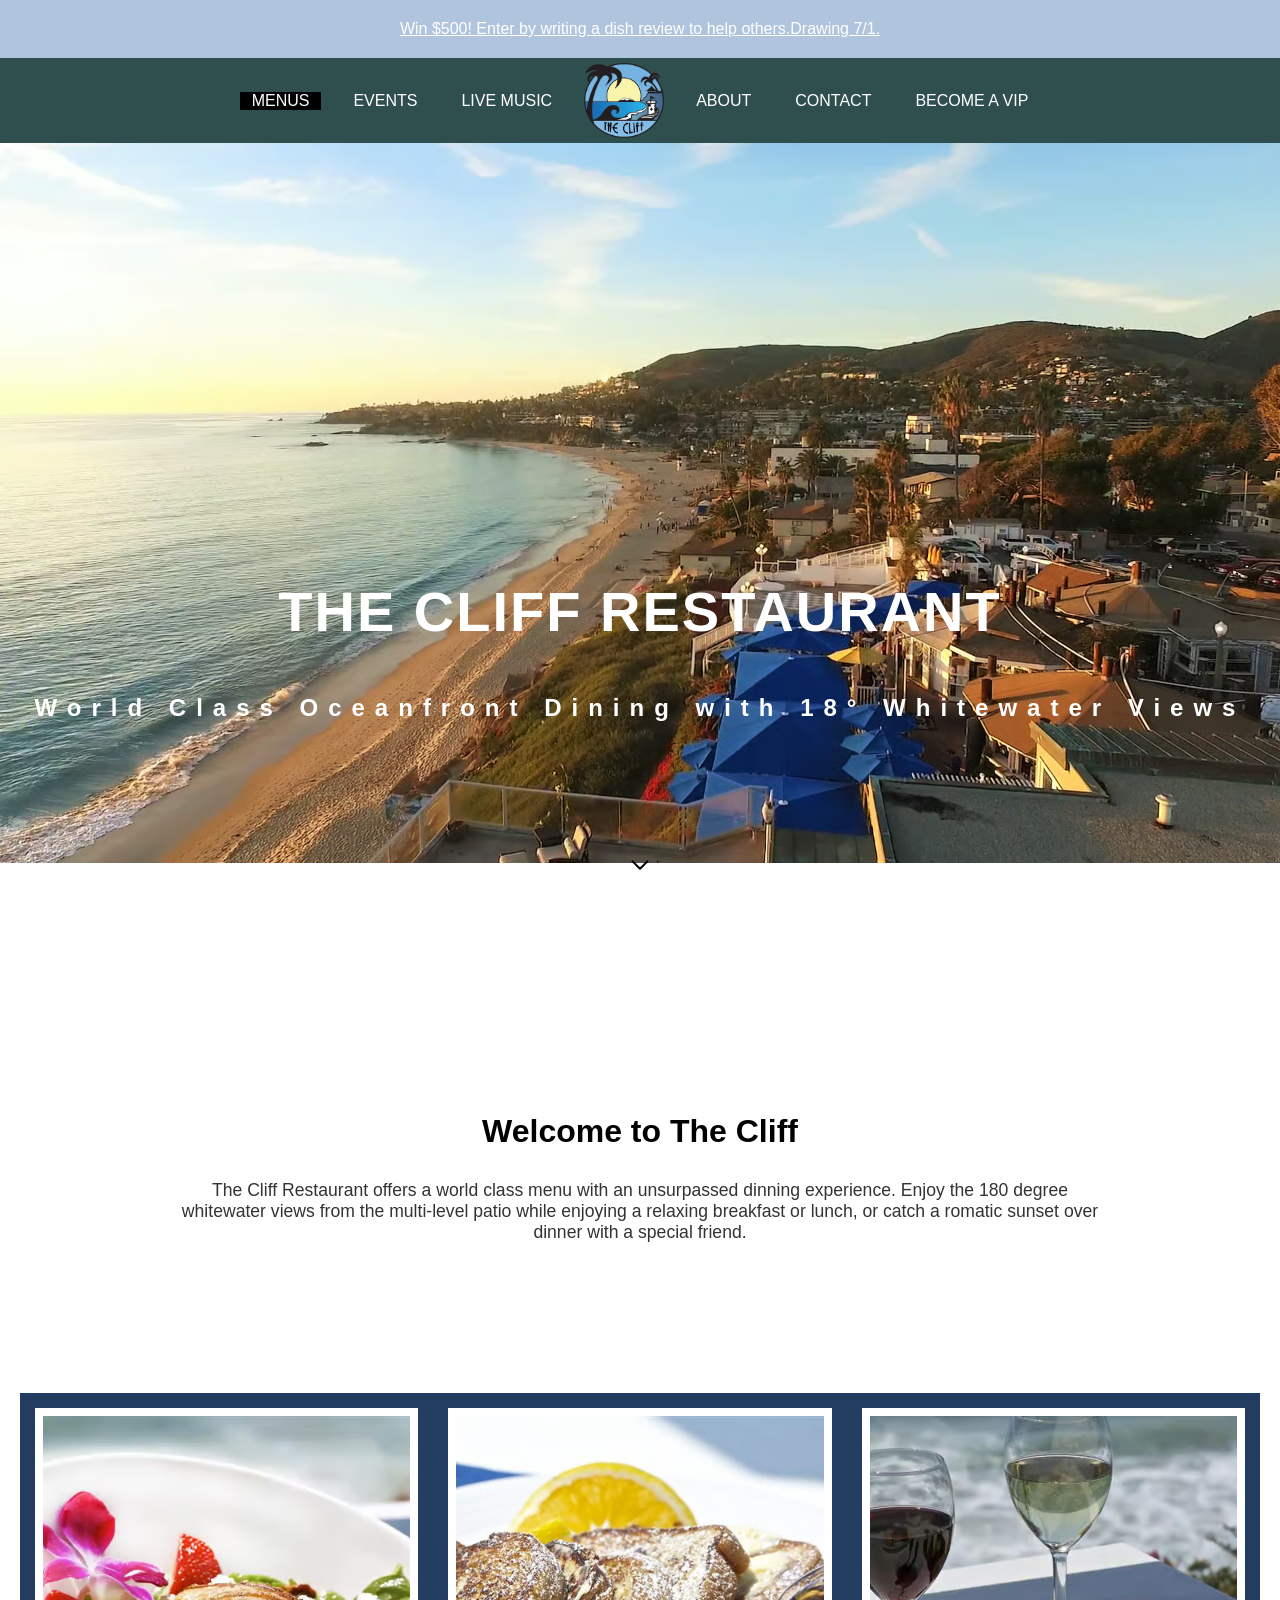
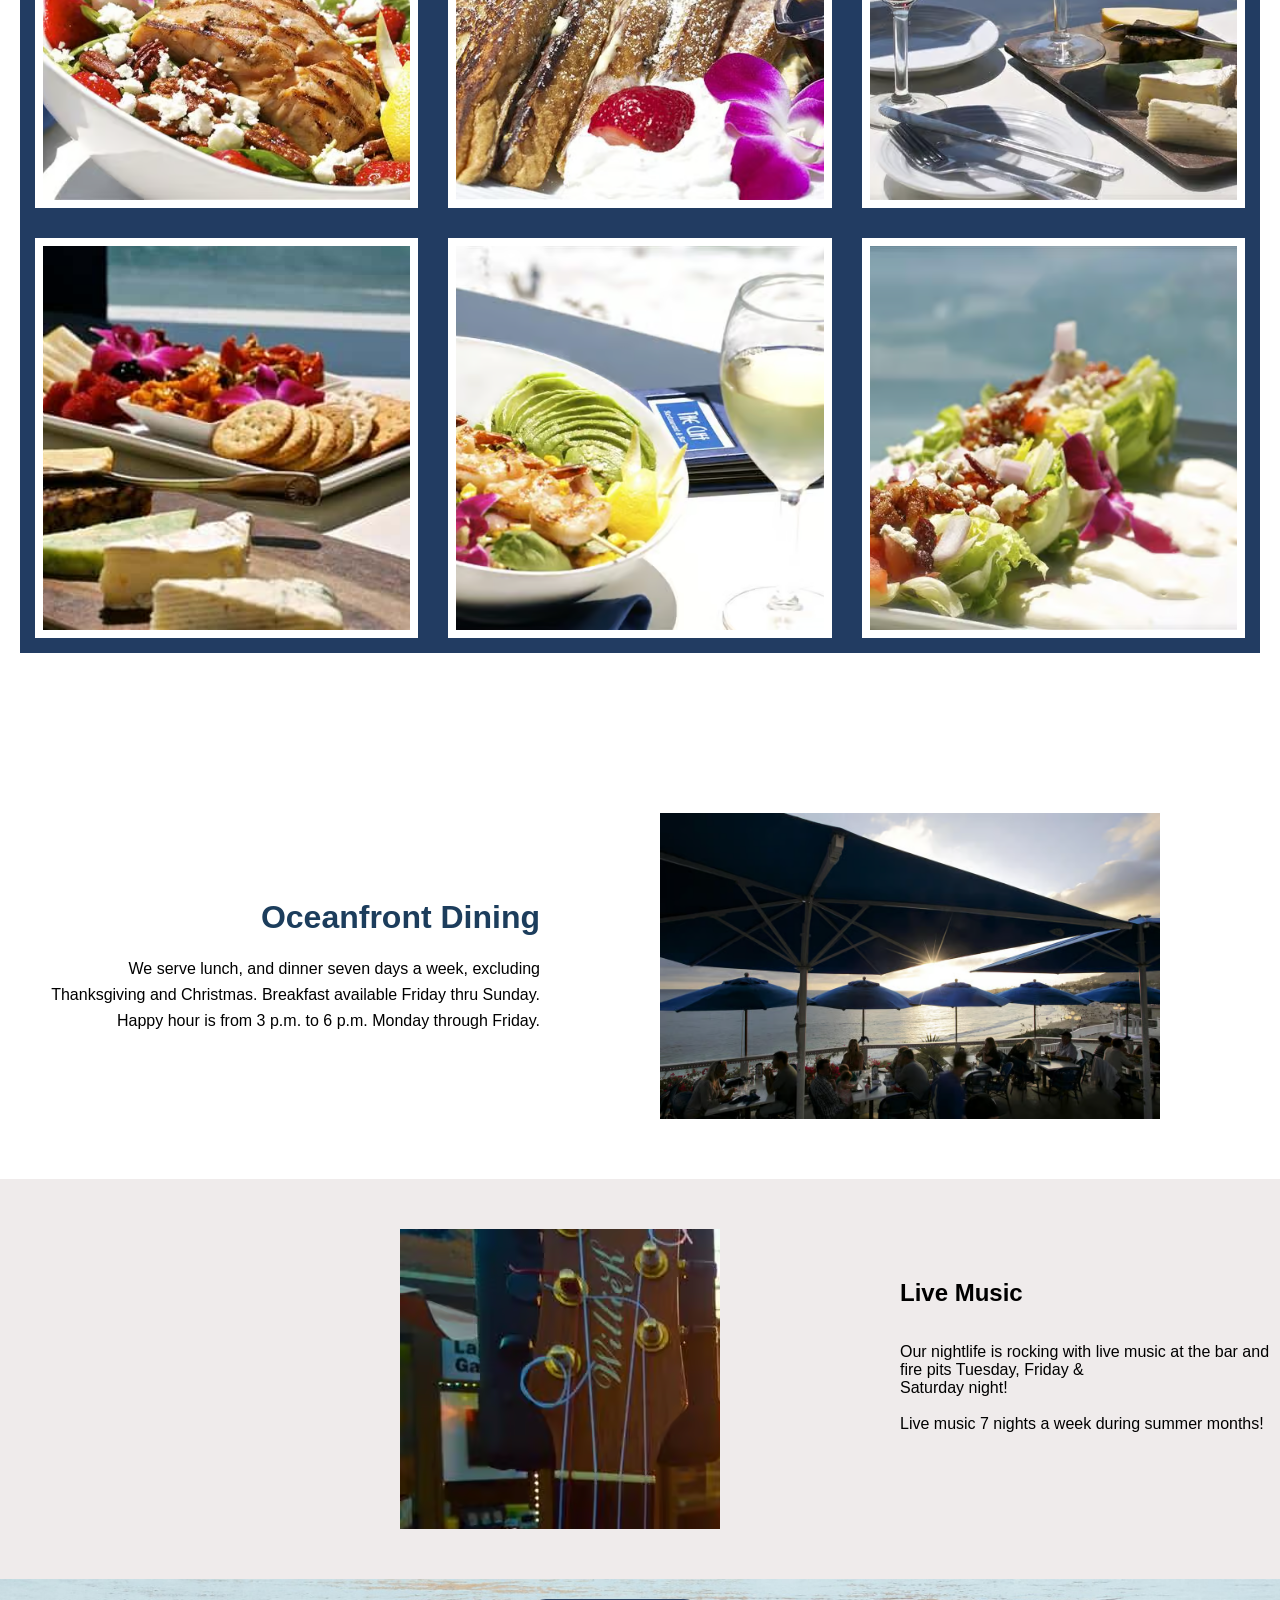
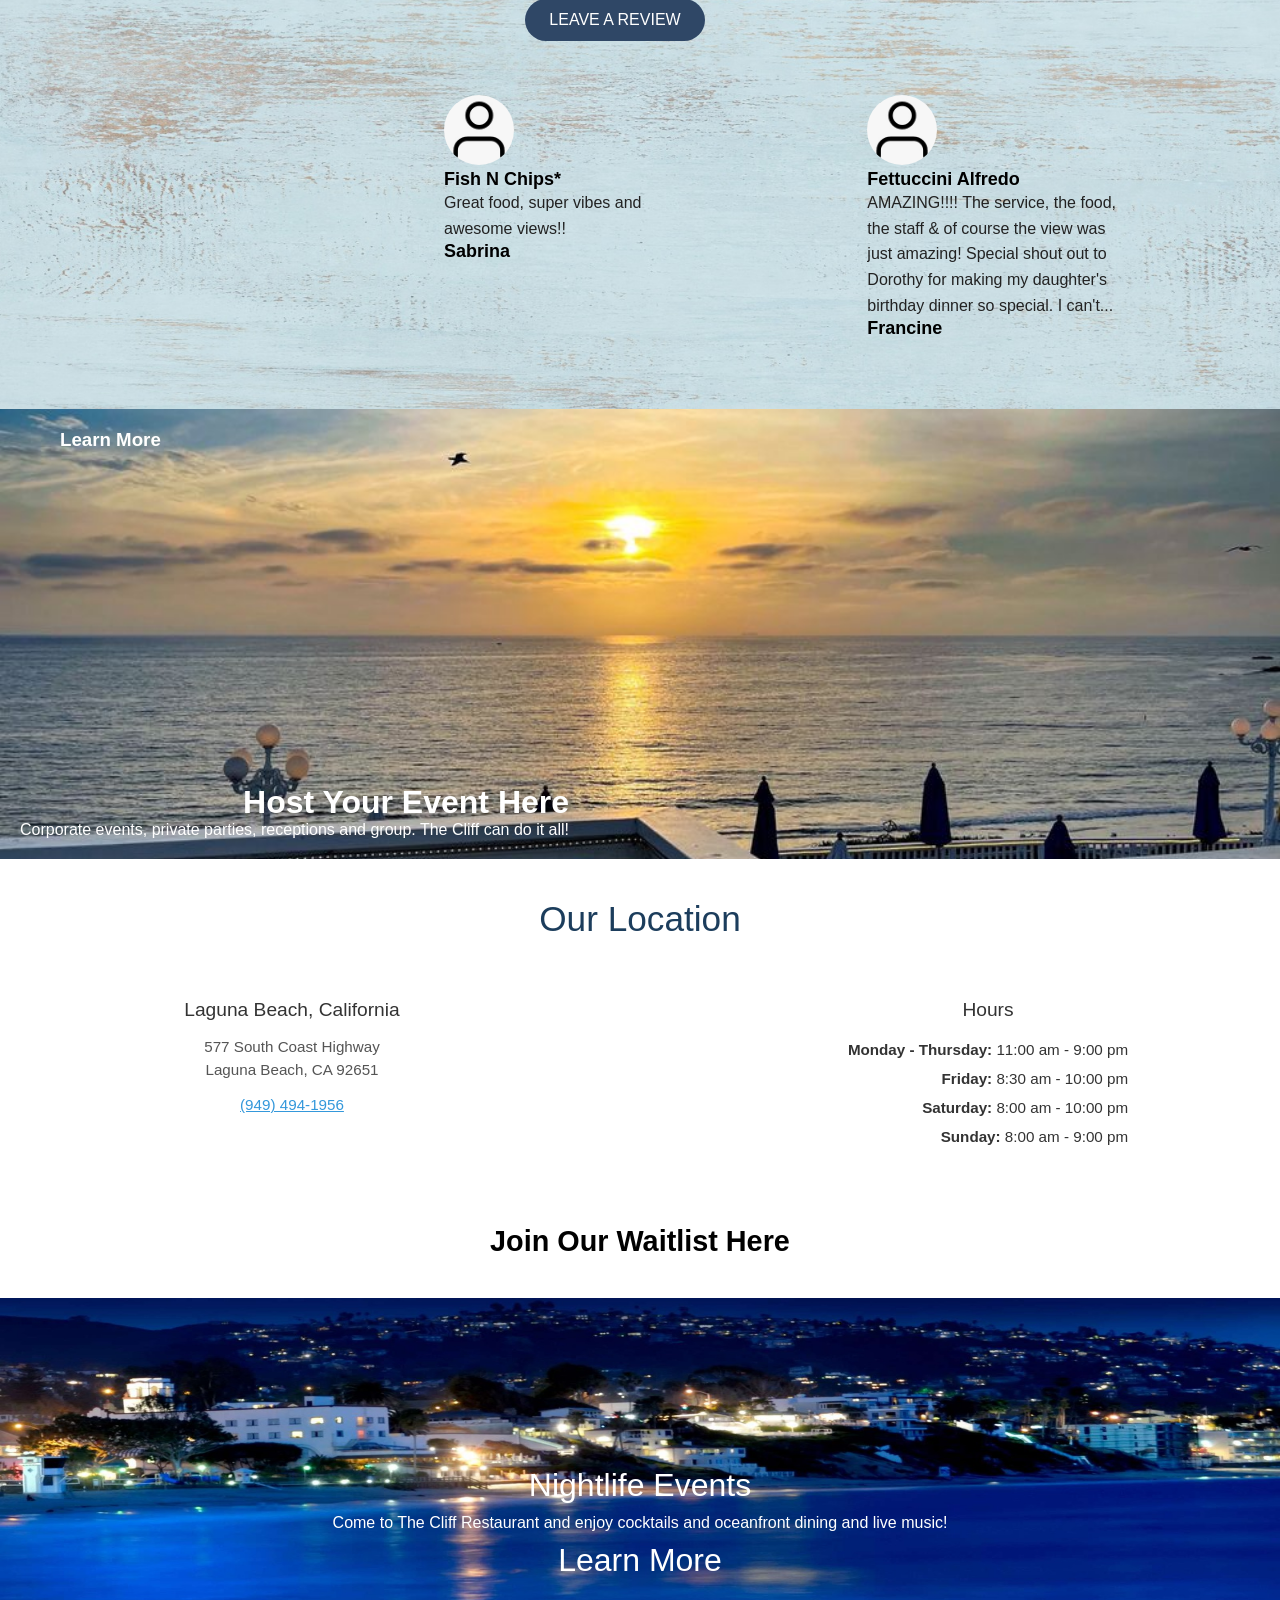
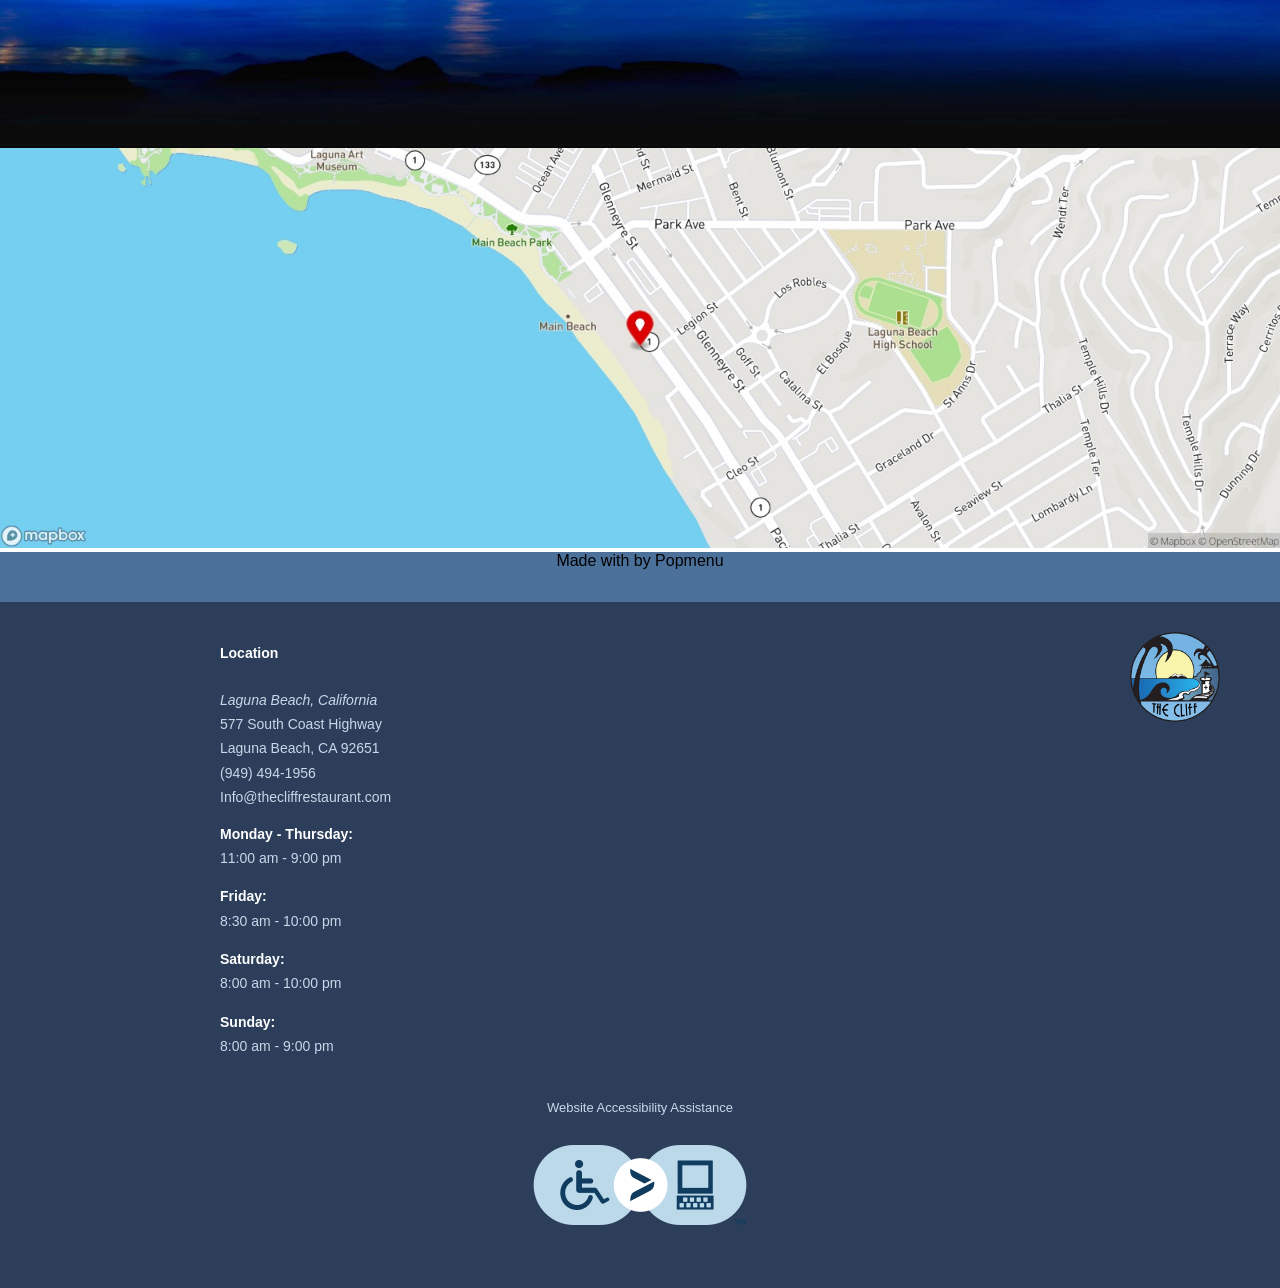
<file: index.html>
<!DOCTYPE html>
<html lang="en">
  <head>
    <meta charset="UTF-8" />
    <meta name="viewport" content="width=device-width, initial-scale=1.0" />
    <title>Resturant</title>
    <link rel="stylesheet" href="style.css" />
    
  </head>
  <body>
      <div class="full-page">

          <div class="Drawing">

            <p>
              Win $500! Enter by writing a dish review to help others.Drawing 7/1.
            </p>

          </div>

          <nav class="second-drawing">
            <ul class="navlink right">

              <li>
                <a href="#" class="menu">MENUS</a>
              </li>

              <li class="dropdown">
                <a href="#">EVENTS</a>

                <ul class="dropdown-menu">

                  <li><a href="#">SPECIAL EVENTS</a></li>
                  <li><a href="#">PRIVATE EVENTS</a></li>

                </ul>

              </li>

              <li>
                  <a href="#">LIVE MUSIC</a>
              </li>

              <li class="logo">

                <img src="images/flex.png" alt="Restaurant logo" />

              </li>

              <li class="dropdown">

                <a href="#">ABOUT</a>

                <ul class="dropdown-menu">

                  <li><a href="#">ABOUT US</a></li>
                  <li><a href="#">GALLERY</a></li>

                </ul>

              </li>

              <li class="dropdown">

                <a href="#">CONTACT</a>

                <ul class="dropdown-menu">

                  <li><a href="#">CONTACT US</a></li>
                  <li><a href="#">CAREERS</a></li>

                </ul>

              </li>

              <li>
                <a href="#">BECOME A VIP</a>
              </li>

            </ul>

          </nav>

          <div class="hero-banner">
            
              <img class="hero-page" src="images/resturant.avif" alt="Oceanfront restaurant view" />

              <div class="hero-text">
                <h1>THE CLIFF RESTAURANT</h1>
                <p>World Class Oceanfront Dining with 18&deg; Whitewater Views</p>
              </div>

              <div class="scroll">
                <img src="images/arrow.svg" alt="Scroll down indicator" />
              </div>

          </div>

          <div class="white-section">
            <h2>Welcome to The Cliff</h2>

            <p>
              The Cliff Restaurant offers a world class menu with an unsurpassed
              dinning experience. Enjoy the 180 degree whitewater views from the
              multi-level patio while enjoying a relaxing breakfast or lunch, or
              catch a romatic sunset over dinner with a special friend.
            </p>

            <div class="gallery">
              <img src="images/whiteplate.avif" />
              <img src="images/Bread.avif" />
              <img src="images/Black-Content.avif" />
              <img src="images/Biscuit.jpeg" />
              <img src="images/TallCup.avif" />
              <img src="images/back.avif" />
            </div>

          </div>

          <div class="Dining">
            <div class="Dining-text">
              <h1>Oceanfront Dining</h1>

              <p>
                We serve lunch, and dinner seven days a week,
                excluding Thanksgiving and Christmas.
                Breakfast available Friday thru Sunday.
                Happy hour is from 3 p.m. to 6 p.m.
                Monday through Friday.
              </p>
            </div>

            <div class="Dining-image">
              <img src="images/819db995-aa33-4c3f-9dab-4e9ecf2fe72b.avif" alt="Oceanfront Dining">
            </div>
          </div>

          <section class="bck">
              <div class="section3">
                  <div class="image3">
                      </div>

                      <div class="right-word">
                          <h1>Live Music</h1>
                          <br>
                          <br>

                          <p>Our nightlife is rocking with live music at the bar and fire pits Tuesday, Friday & 
                              <br>Saturday night! </p>
                              <br>
                              <p>Live music 7 nights a week during summer months!</p>
                      </div>
              </div>
          </section>



          <div class="super">
              <button class="reviewButton">LEAVE A REVIEW</button>
              
              <div class="customer_comment">
                  <img src="images/head.jpeg" width="70" height=70">
                  <p class="food_name">Fish N Chips*</p>
                  <p class="comment">Great food, super vibes and awesome views!!</p>
                  <p class="user_name">Sabrina</p>
              </div>
              <div class="customer_comment">
                  <img src="images/head.jpeg" width="70" height="70">
                  <p class="food_name">Fettuccini Alfredo</p>
                  <p class="comment">AMAZING!!!! The service, the food, the staff & of course the view was just amazing! Special shout out to Dorothy for making my daughter's birthday dinner so special. I can't...</p>
                  <p class="user_name">Francine</p>
              </div>
              <div class="customer_comment">
                  <img src="images/head.jpeg" width="70" height="70">
                  <p class="food_name">Pan-Seared Scallops</p>
                  <p class="comment">My family has been staycationing (live in LA) in Laguna Beach for over 10 years. We love coming to the Cliffs and treating ourselves. From the amazing menu, to the friendliest...</p>
                  <p class="user_name">Orlovsky</p>
              </div>
          </div>


          <div class="sun">
            <img src="images/sun-background.jpeg">

              <div class="learn-more">
              <h3>Learn More</h3>
              </div>        

            <div class="Host">
            <h1>Host Your Event Here</h1>
            <p>Corporate events, private parties, receptions and group. The Cliff can do it all!</p>
        </div>
      </div>

      <div class="location-container">
        
        <h2 class="main-title">Our Location</h2>

        <div class="section">
          
          <div class="left-cont">
            <h3>Laguna Beach, California</h3>
            <p>577 South Coast Highway<br>Laguna Beach, CA 92651</p>
            <a href="tel:9494941956">(949) 494-1956</a>
          </div>

          <div class="right-cont">
            <div class="middle-up-cont">
              <h3>Hours</h3>
            </div>
            <div class="middle-down-cont">
              <p><strong>Monday - Thursday:</strong> 11:00 am - 9:00 pm</p>
              <p><strong>Friday:</strong> 8:30 am - 10:00 pm</p>
              <p><strong>Saturday:</strong> 8:00 am - 10:00 pm</p>
              <p><strong>Sunday:</strong> 8:00 am - 9:00 pm</p>
            </div>
          </div>

        </div>

        <h2 class="waitlist-title">Join Our Waitlist Here</h2>

      </div>

      <div class="back">
        <img src="images/Back-ground.jpeg">
        <div class="back-content">
          <h1 class="life">Nightlife Events</h1>
          <p class="cocktail">Come to The Cliff Restaurant and enjoy cocktails and oceanfront dining and live music!</p>
          <h1 class="learn">Learn More</h1>
        </div>
      </div>

      <div>
        <img src="images/Sky-blue.jpeg": style="width: 100%; height: 400px;">
      </div>


      <section class="sec_center">
        <div>
          <p class="pop">Made with by Popmenu</p>
        </div>
      </section>


    <section class="dark_color">
      
      <img src="images/cliff.png" class="logo-top-right" alt="The Cliff logo">

      <div class="dark_inside">
        <p class="section-label">Location</p>
        <br>
        <p><em>Laguna Beach, California</em></p>
        <p>577 South Coast Highway</p>
        <p>Laguna Beach, CA 92651</p>
        <p>(949) 494-1956</p>
        <p>Info@thecliffrestaurant.com</p>

        <div class="hours-block">
          <p class="section-label">Monday - Thursday:</p>
          <p>11:00 am - 9:00 pm</p>
        </div>

        <div class="hours-block">
          <p class="section-label">Friday:</p>
          <p>8:30 am - 10:00 pm</p>
        </div>

        <div class="hours-block">
          <p class="section-label">Saturday:</p>
          <p>8:00 am - 10:00 pm</p>
        </div>

        <div class="hours-block">
          <p class="section-label">Sunday:</p>
          <p>8:00 am - 9:00 pm</p>
        </div>
      </div>

      
      <div class="footer-bottom">
        <p>Website Accessibility Assistance</p>
        <br>
        <br>
        <img src="images/download.png" alt="accessibility icons">
      </div>

    </section>

      </div>
      

  </body>
   
</html>
</file>
<file: style.css>
* {
  margin: 0;
  padding: 0;
  box-sizing: border-box;
  overflow-x: hidden;


}

.body{
  padding-right: 100px; */
  margin: 0;
  width: 100%;
}

.full-page{
  padding-right: 0;
}


.Drawing {
  position: relative;
  background-color: lightsteelblue;
  color: white;
  padding: 20px;
  text-align: center;
}

.Drawing p {
  text-decoration: underline;
}

.close-btn {
  position: absolute;
  right: 20px;
  top: 50%;
  transform: translateY(-50%);
  cursor: pointer;
  background: none;
  border: none;
  color: white;
  font-size: 18px;
}

.second-drawing {
  display: flex;
  justify-content: center;
  position: sticky;
  top: 0;
  align-items: center;
  gap: 30px;
  padding: 5px;
  background-color: darkslategray;
  color: white;
  z-index: 1000;
}

.navlink {
  display: flex;
  align-items: center;
  gap: 20px;
  list-style: none;
}

.navlink a {
  text-decoration: none;
  color: white;
  padding: 8px 12px;
  border-radius: 5px;
}

.navlink a:hover {
  background-color: black;
}

.logo img {
  width: 80px;
  height: auto;
  display: block;
}

.menu {
  background-color: black;
  color: white;
  padding: 8px 15px;
  border-radius: 5px;
  text-decoration: none;
}

.dropdown {
  position: relative;
}

.dropdown-menu {
  display: none;
  position: absolute;
  top: 100%;
  left: 0;
  background-color: darkslategray;
  min-width: 160px;
  padding: 10px 0;
  border-radius: 5px;
}

.dropdown:hover .dropdown-menu {
  display: block;
}

.dropdown-menu li {
  list-style: none;
}

.dropdown-menu a {
  display: block;
  color: white;
  text-decoration: none;
  padding: 8px 15px;
}

.dropdown-menu a:hover {
  background-color: black;
}

/* .hero-banner {
  position: relative;
  width: 100%;
  height: 500px;
} */

.hero-banner img {
  width: 100%;
  height: 100%;
  object-fit: cover;
  display: block;
}

.hero-banner .hero-page {
  width: 100%;
  height: 170%;
  object-fit: cover;
  display: block;
  margin-bottom: 60px;
}

.hero-text {
  position: absolute;
  top: 50%;
  left: 50%;
  transform: translate(-50%, -50%);
  color: white;
  text-align: center;
  margin-top: 200px;
}

.hero-text h1 {
  font-size: 3.5rem;
  font-weight: 800;
  letter-spacing: 2px;
  margin-bottom: 10px;
}

.hero-text p {
  font-size: 1.5rem;
  font-weight: 600;
  letter-spacing: 10px;
  width: 2000px;
  margin-top: 50px;
}

.scroll {
  position: absolute;
  bottom: 20px;
  left: 50%;
  transform: translateX(-50%);
  text-align: center;
  margin-top: 200px;
}

.scroll img {
  width: 30px;
  height: auto;
  cursor: pointer;
}

.white-section {
  background-color: white;
  padding: 150px 20px 100px 20px;
  text-align: center;
  margin-top: 40px;
}

.white-section h2 {
  font-size: 2rem;
  margin-bottom: 30px;
  color: black;
}

.white-section p {
  font-size: 1.1rem;
  color: #333;
  max-width: 920px;
  margin: 0 auto;
}

.gallery {
  display: grid;
  grid-template-columns: repeat(3, 1fr);
  background-color: #223c62;
  gap: 30px;
  justify-content: center;
  flex-wrap: wrap;
  padding: 15px;
  margin-top: 150px;
}

.gallery img {
  width: 100%;
  height: 400px;
  aspect-ratio: 1/1;
  object-fit: cover;
  border: 8px solid white;
  transition: transform 0.3s ease;
  cursor: pointer;
}

.gallery img:hover {
  transform: scale(1.05);
}

.Dining {
  display: flex;
  align-items: center;
  justify-content: space-between;
  gap: 40px;
  padding: 60px 40px;
}

.Dining-text {
  flex: 1;
  text-align: right;
  max-width: 500px;
}

.Dining-text h1 {
  margin-bottom: 20px;
  color: #1c3d5c;
}

.Dining-text p {
  line-height: 1.6;
}

.Dining-image {
  flex: 1;
  display: flex;
  justify-content: center;
}

.Dining-image img {
  width: 100%;
  max-width: 500px;
  height: auto;
}
.bck {
  background-color: rgb(239, 235, 235);
  width: 100%;
  height: 400px;
  padding-top: 50px;
}
.section3 {
  background-color: rgb(239, 235, 235);
  width: 100%;
  height: 300px;
}
.image3 {
  background-image: url(images/music.avif);
  width: 25%;
  height: 300px;
  margin-left: 400px;
}
.right-word {
  padding-left: 900px;
  margin-top: -250px;
}
.super {
  background-image: url("images/WhatsApp.jpeg");
  background-size: cover;
  background-position: center;
  background-repeat: no-repeat;

  display: grid;
  grid-template-columns: repeat(auto-fit, minmax(320px, 1fr));
  gap: 30px;

  padding: 20px;
  margin-top: 0;
}

.super .reviewButton {
  grid-column: 1 / -1;

  justify-self: center;

  padding: 12px 24px;
  border: none;
  border-radius: 25px;
  margin-right: 50px;

  background: #2f4766;
  color: white;
  font-size: 16px;
  cursor: pointer;
}

.super .reviewButton:hover {
  background: #2f4766e9;
}

.super .customer_comment {
  min-height: 250px;
  padding: 24px;
  margin-left: 400px;
  width: 300px;
}

  /* display: grid;
  grid-template-columns: 70px 1fr;
  grid-template-rows: auto 1fr auto;
  gap: 30px;

  background: #f2f2f2;
  border-radius: 4px;
  box-shadow: 0 2px 8px rgba(0, 0, 0, 0.15);
} */

.super .customer_comment img {
  grid-column: 1;
  grid-row: 1;

  width: 70px;
  height: 70px;

  border-radius: 50%;
  object-fit: cover;
}

.super .food_name {
  grid-column: 2;
  grid-row: 1;

  margin: 0;
  align-self: center;

  font-size: 18px;
  font-weight: 700;
}

.super .comment {
  grid-column: 1 / 3;
  grid-row: 2;

  margin: 0;
  font-size: 16px;
  line-height: 1.6;
  color: #222;
}

.super .user_name {
  grid-column: 1 / 3;
  grid-row: 3;

  margin: 0;
  font-size: 18px;
  font-weight: 700;
  color: #000;
}

.sun {
  position: relative;
  width: 100%;
  height: 450px;
  overflow: hidden;
}

.sun img {
  position: absolute;
  width: 100%;
  height: 100%;
  object-fit: cover;
}
.learn-more {
  position: absolute;
  text-align: right;
  width: 11%;
  top: 20px;
  left: 20px;
  color: white;
}

.Host {
  position: absolute;
  text-align: right;
  bottom: 20px;
  left: 20px;
  color: white;
}

body {
  margin: 0;
  padding: 0;
  font-family: sans-serif;
  background-color: #ffffff;
}

.location-container {
  width: 100%;
  max-width: 1200px;
  margin: 0 auto;
  padding: 40px 20px;
  text-align: center;
  box-sizing: border-box;
}

.main-title {
  font-size: 2.2rem;
  font-weight: normal;
  color: #1c3d5c;
  margin-bottom: 60px;
}

.section {
  display: flex;
  justify-content: space-between;
  align-items: flex-start;
  width: 100%;
  margin-bottom: 80px;
}

.left-cont {
  width: 40%;
  text-align: center;
}

.left-cont h3 {
  font-size: 1.2rem;
  font-weight: normal;
  margin: 0 0 15px 0;
  color: #333333;
}

.left-cont p {
  font-size: 0.95rem;
  line-height: 1.5;
  margin: 0 0 15px 0;
  color: #555555;
}

.left-cont a {
  font-size: 0.95rem;
  color: #3498db;
  text-decoration: underline;
}

.right-cont {
  width: 40%;
  display: flex;
  flex-direction: column;
  align-items: center;
}

.middle-up-cont {
  text-align: center;
  width: 100%;
}

.middle-up-cont h3 {
  font-size: 1.2rem;
  font-weight: normal;
  margin: 0 0 20px 0;
  color: #333333;
}

.middle-down-cont {
  text-align: right;
  display: flex;
  flex-direction: column;
  gap: 12px;
  width: auto;
}

.middle-down-cont p {
  margin: 0;
  font-size: 0.95rem;
  color: #333333;
  white-space: nowrap;
}

.waitlist-title {
  font-size: 1.8rem;
  font-weight: bold;
  color: #000000;
  margin-top: 40px;
}
.back {
  position: relative;
}

.back img {
  height: 450px;
  width: 100%;
  display: block;
}

.back-content {
  position: absolute;
  top: 50%;
  left: 50%;
  transform: translate(-50%, -50%);
  color: white;
  text-align: center;
}

.life {
  font-weight: lighter;
  margin-bottom: 10px;
}

.cocktail {
  margin-bottom: 10px;
}

.learn {
  font-weight: lighter;
}

.sec_center{
  width: 100%;
  height: 50px;
  background-color:#4B719B
}

.pop{
  text-align: center;
}

.dark_color {
  width: 100%;
  background-color: #2c3e5a;
  padding: 40px 0 60px 0;
  position: relative;
  box-sizing: border-box;
}

.dark_inside {
  text-align: left;
  margin-left: 220px;
  color: #c8d8e8;
  font-family: Arial, sans-serif;
  font-size: 14px;
  line-height: 1.6;
}

.dark_inside .section-label {
  font-weight: bold;
  color: #ffffff;
  margin: 0 0 2px 0;
  font-size: 14px;
}

.dark_inside p {
  margin: 0 0 2px 0;
  color: #c8d8e8;
}

.dark_inside .hours-block {
  margin-top: 14px;
}

.logo-top-right {
  position: absolute;
  top: 30px;
  right: 60px;
  width: 90px;
  height: 90px;
  border-radius: 50%;
}

.footer-bottom {
  text-align: center;
  margin-top: 40px;
  color: #c8d8e8;
  font-family: Arial, sans-serif;
  font-size: 13px;
}

.accessibility-bar {
  display: inline-flex;
  align-items: center;
  gap: 6px;
  background-color: #4a6080;
  border-radius: 30px;
  padding: 8px 16px;
  margin-top: 10px;
  font-size: 18px;
}
</file>
